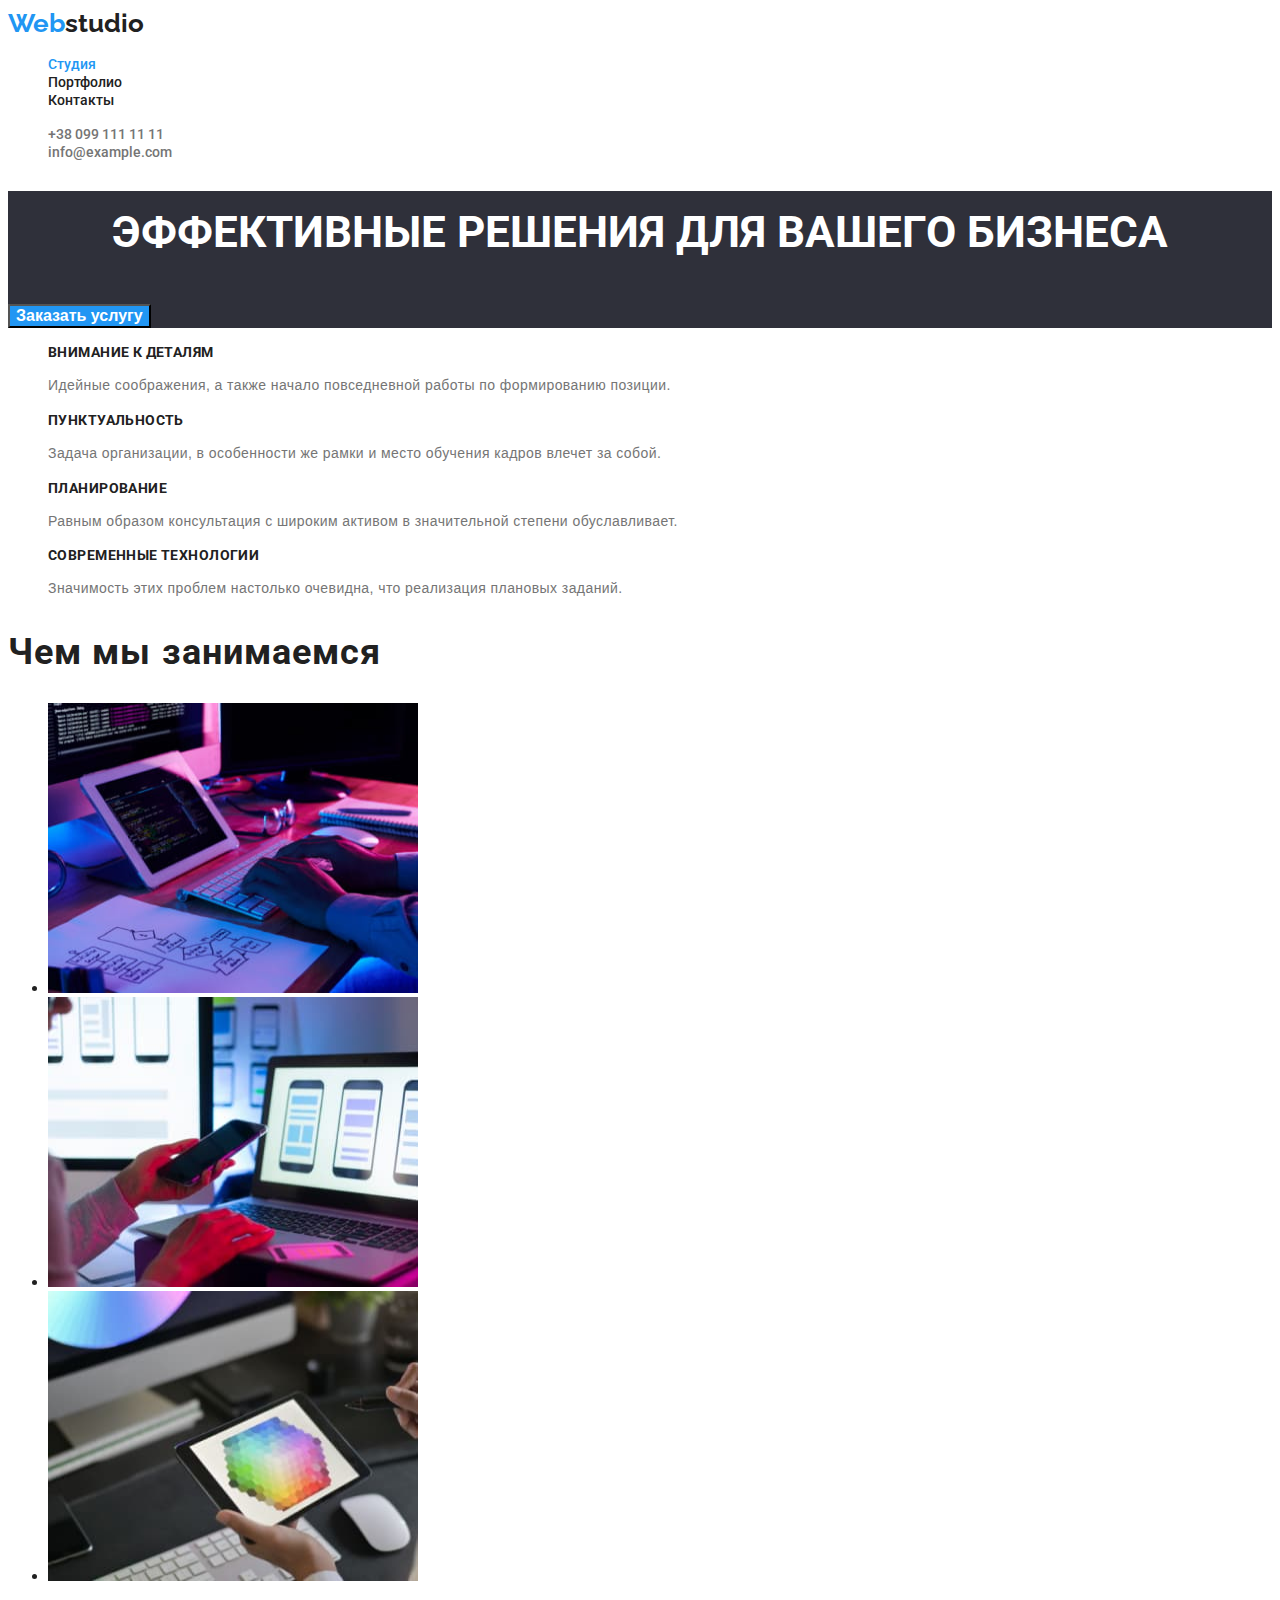
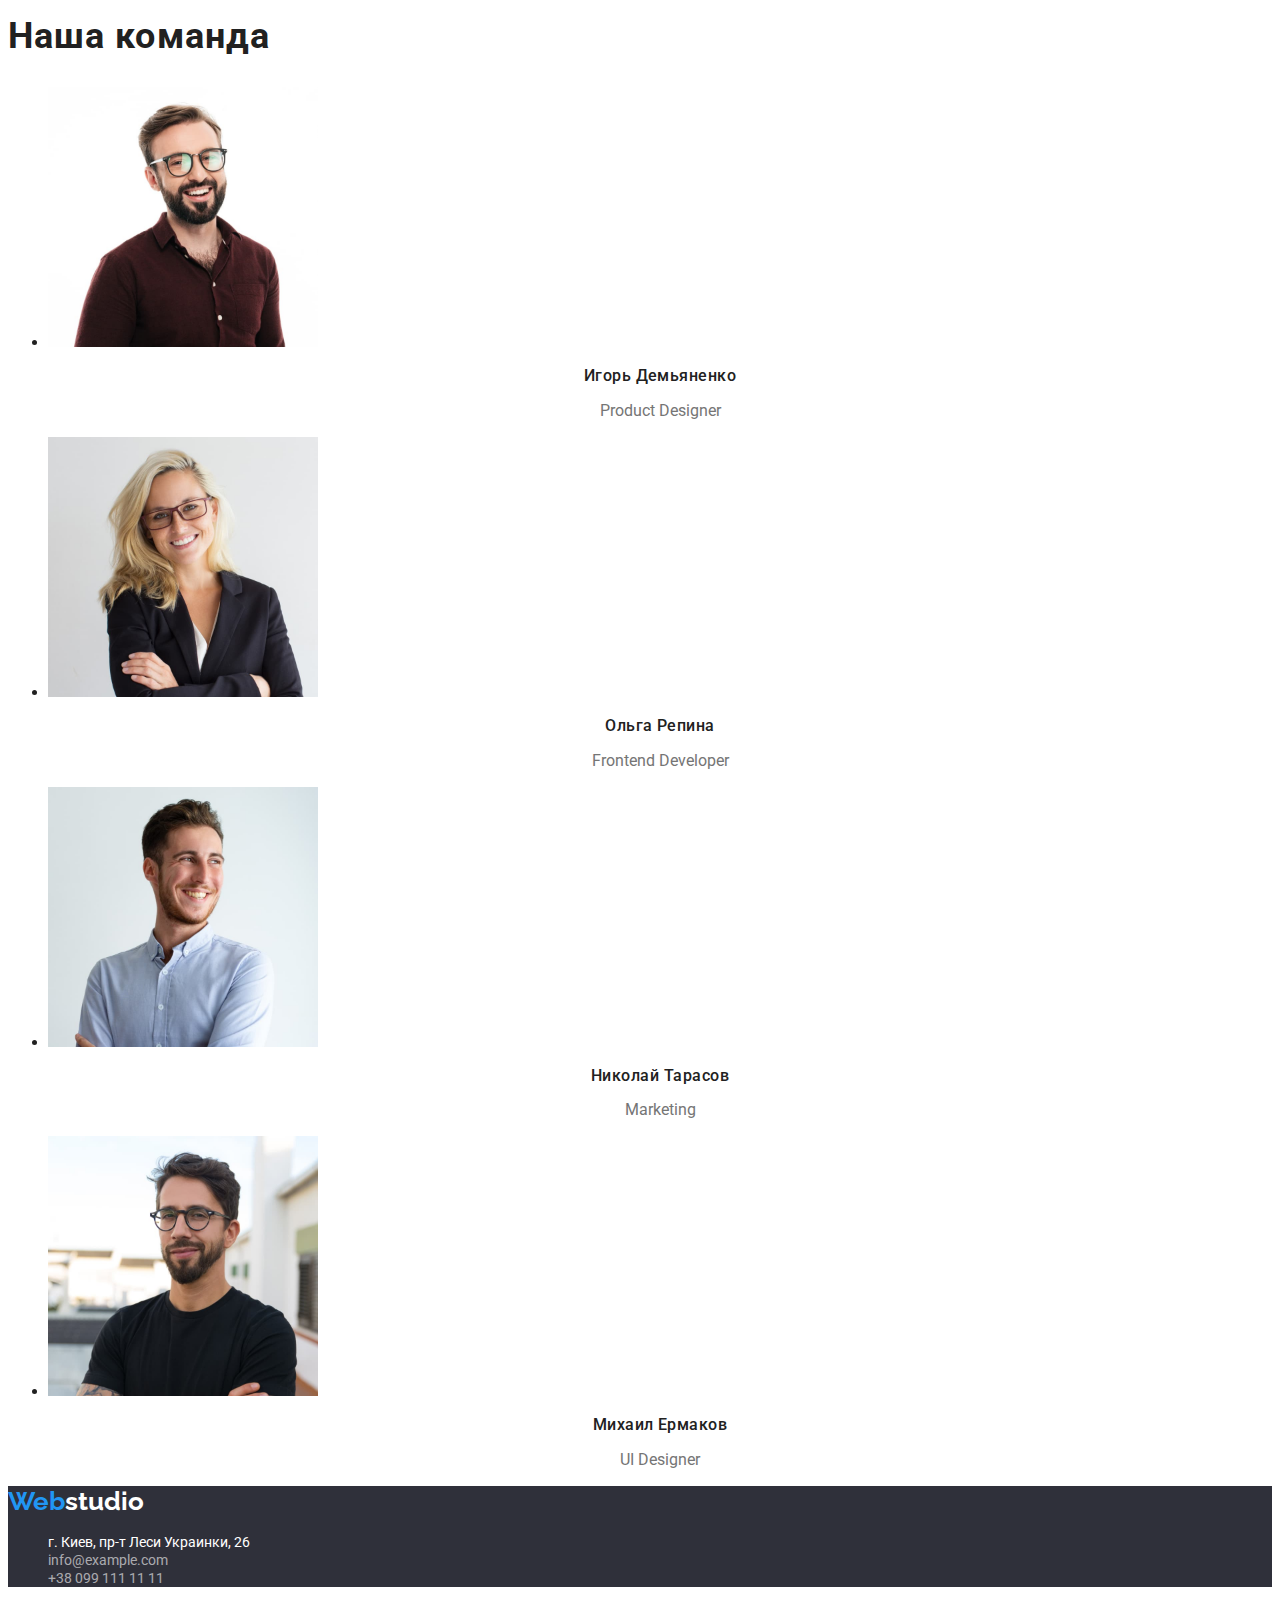
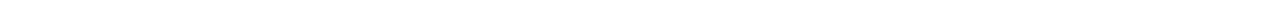
<file: index.html>
<!DOCTYPE html>
<html lang="ru">
<head>
    <meta charset="UTF-8">
    <meta http-equiv="X-UA-Compatible" content="IE=edge">
    <meta name="viewport" content="width=device-width, initial-scale=1.0">
    <title>WebStudio</title>
    <!--Fonts-->
    <link rel="preconnect" href="https://fonts.googleapis.com">
    <link rel="preconnect" href="https://fonts.gstatic.com" crossorigin>
    <link
        href="https://fonts.googleapis.com/css2?family=Oleo+Script:wght@400;700&family=Raleway:wght@700&family=Roboto:wght@400;500;700;900&display=swap"
        rel="stylesheet">
    <link rel="stylesheet" href="./css/styles.css">
</head>
<body>
    <header>
        <!--about-->
            <a class="logo" href="./index.html">Web<span class="logo-text">studio</span></a>
            <nav class="header-nav">
                <ul class="header-list list">
                    <li><a class="header-link current" href="./index.html">Студия</a></li>
                    <li><a class="header-link" href="./portfolio.html">Портфолио</a></li>
                    <li><a class="header-link" href="">Контакты</a></li>
                </ul>
            </nav>
                <ul class="header-list list">
                    <li>
                        <a class="header-list-item" href="tel:+380991111111">+38 099 111 11 11</a>
                    </li>
                    <li>
                        <a class="header-list-item" href="mailto:info@example.com">info@example.com</a>
                    </li>
                </ul>
    </header>
    <main>
<!--Block 1-->
<section class="section-about">
    <h1 class="section-title text-about">Эффективные решения для вашего бизнеса</h1>
    <button class="button-hero" type="button">Заказать услугу</button>
</section>
<!--Block 2-->
<section class="section-descreption">
    <h2 hidden>Наши преимущества</h2>
    <ul class="list">
        <li>
            <h3 class="descreption">Внимание к деталям</h3>
            <p class="text-descreption">Идейные соображения, а также начало повседневной работы по формированию позиции.</p>
        </li>
        <li>
            <h3 class="descreption">Пунктуальность</h3>
            <p class="text-descreption">Задача организации, в особенности же рамки и место обучения кадров влечет за собой.</p>
        </li>
        <li>
            <h3 class="descreption">Планирование</h3>
            <p class="text-descreption">Равным образом консультация с широким активом в значительной степени обуславливает.</p>
        </li>
        <li>
            <h3 class="descreption">Современные технологии</h3>
            <p class="text-descreption">Значимость этих проблем настолько очевидна, что реализация плановых заданий.</p>
        </li>
    </ul>
</section>
<!--Block3-->
<section class="work">
    <h2 class="work-text">Чем мы занимаемся</h2>
    <ul>
        <li>
            <img src="./imiges/block3/bild1.jpg" alt="the person typing" width="370" height="290">
        </li>
        <li>
            <img src="./imiges/block3/bild2.jpg" alt="the person chooses layout" width="370" height="290">
        </li>
        <li>
            <img src="./imiges/block3/bild3.jpg" alt="the person chooses color" width="370" height="290">
        </li>
    </ul>
</section>
<!--Block 4 Team-->
<section class="team">
    <h2 class="team-title">Наша команда</h2>
    <ul>
        <li>
            <img src="./imiges/block4/screen1.jpg" alt="photo of team person" width="270" height="260">
            <h3 class="team-name">Игорь Демьяненко</h3>
            <p class="position" lang="en">Product Designer</p>
        </li>
        <li>
            <img src="./imiges/block4/screen2.jpg" alt="photo of team person" width="270" height="260">
            <h3 class="team-name">Ольга Репина</h3>
            <p class="position" lang="en">Frontend Developer</p>
        </li>
        <li>
            <img src="./imiges/block4/screen3.jpg" alt="photo of team person" width="270" height="260">
            <h3 class="team-name">Николай Тарасов</h3>
            <p class="position" lang="en">Marketing</p>
        </li>
        <li>
            <img src="./imiges/block4/screen4.jpg" alt="photo of team person" width="270" height="260">
            <h3 class="team-name">Михаил Ермаков</h3>
            <p class="position" lang="en">UI Designer</p>
        </li>
    </ul>
</section>
    </main> 
    <!--Block 5 Address-->
<footer class="footer">
    <section>
        <h2 hidden>Контакты</h2>
        <a class="logo" href="./index.html">Web<span class="footer-logo-text">studio</span></a>
        <address>
            <ul class="list">
            <li>
                <a class="list-adress" href="https://goo.gl/maps/WNtPrvYmRMJwgZ4R8" target="_blank" rel="noopener noreferrer">г. Киев, пр-т Леси Украинки, 26</a>
            </li>
            <li>
                <a class="list-mail" href="mailto:info@example.com">info@example.com</a>
            </li>
            <li>
                <a class="list-phone" href="tel:+380991111111">+38 099 111 11 11</a>
            </li>
            </ul>
        </address>
    </section>
</footer>  
</body>
</html>
</file>
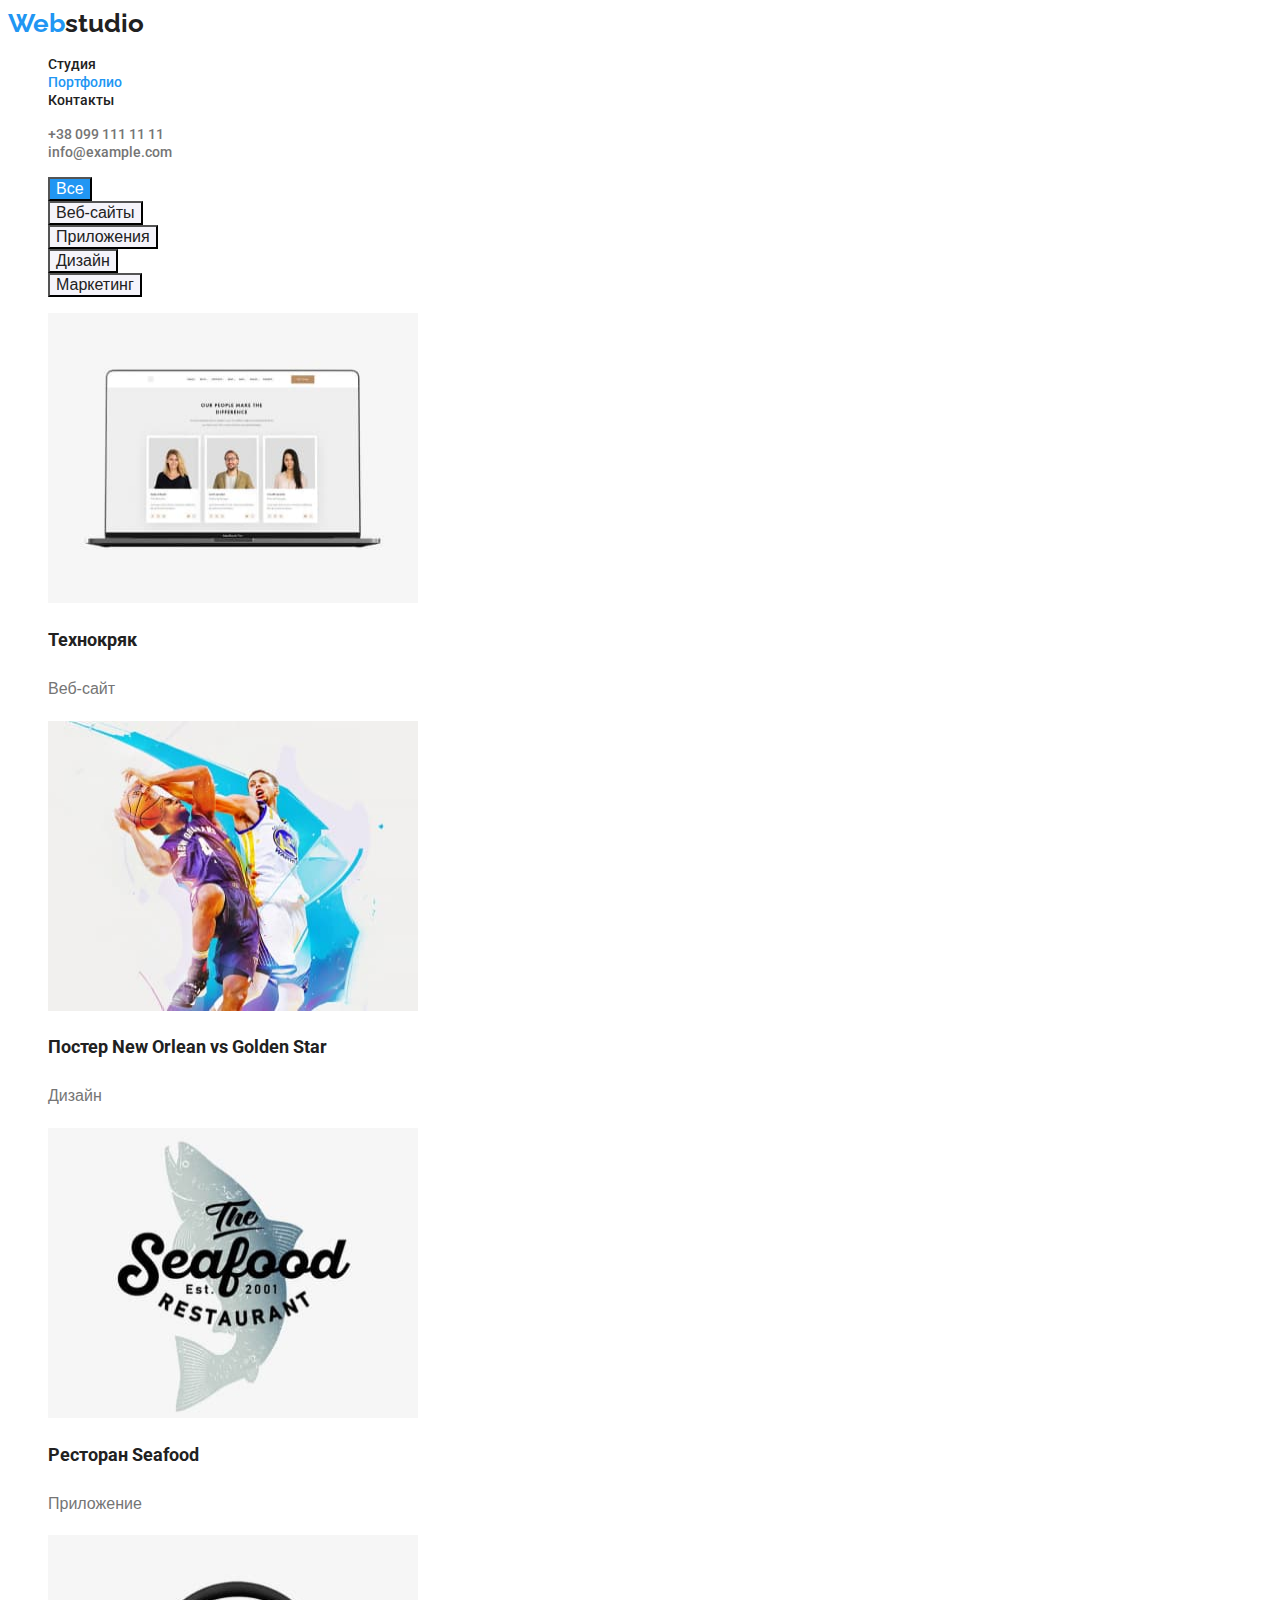
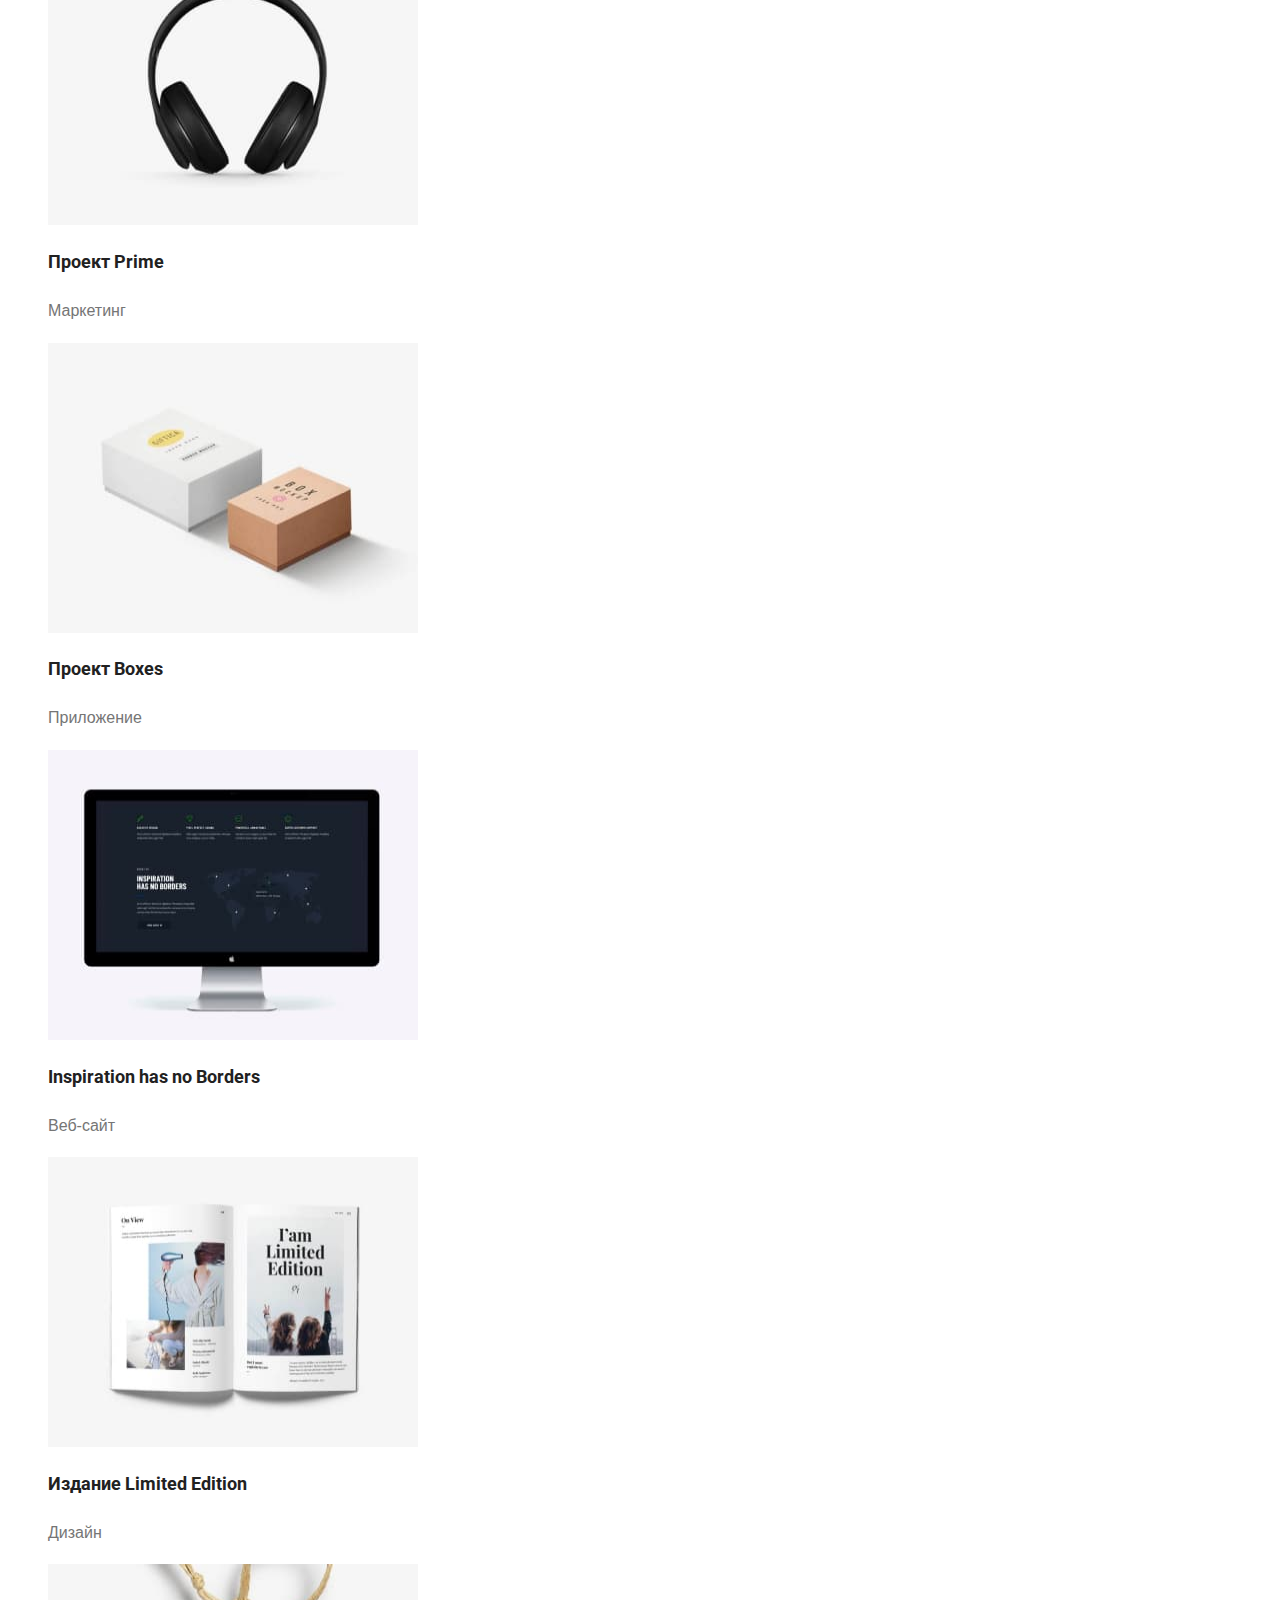
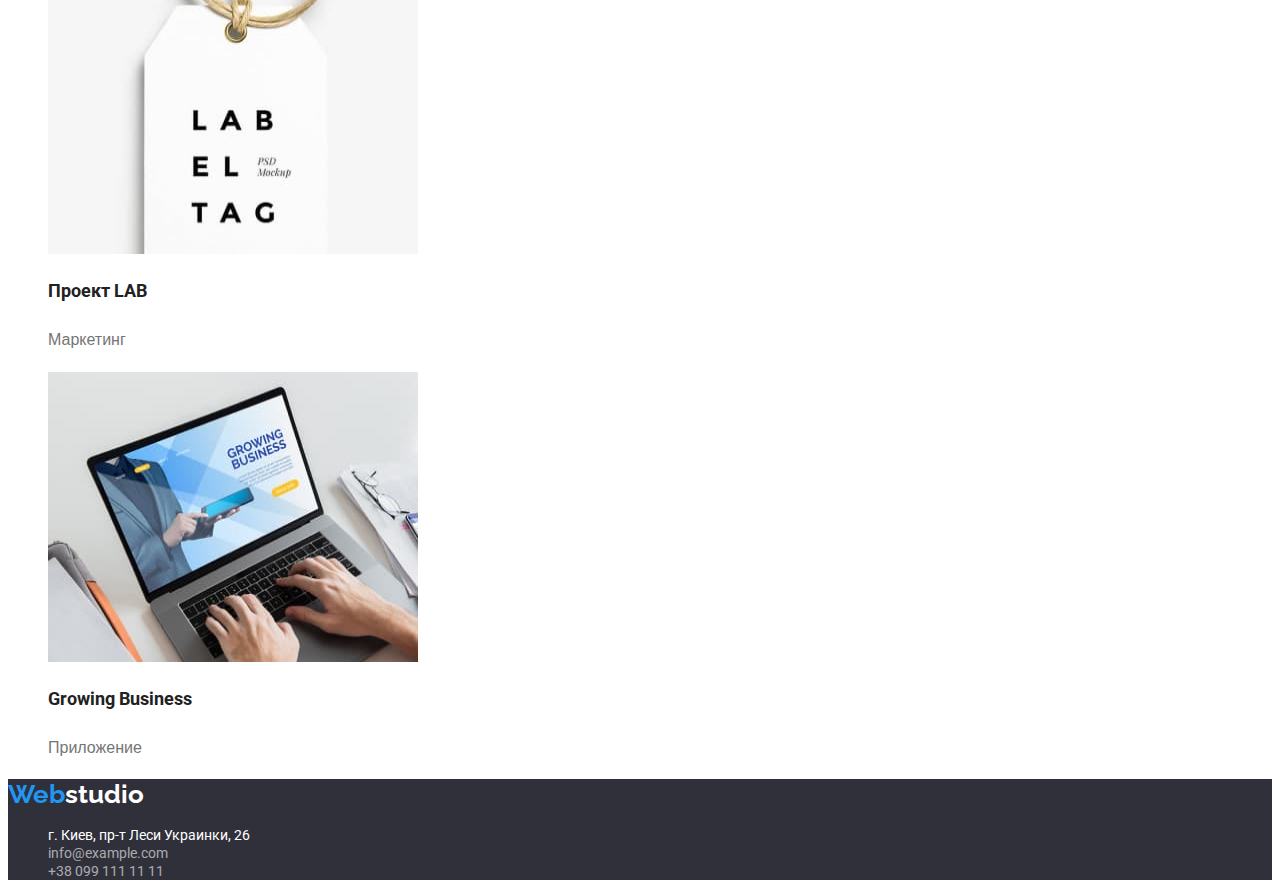
<file: portfolio.html>
<!DOCTYPE html>
<html lang="ru">
<head>
    <meta charset="UTF-8">
    <meta http-equiv="X-UA-Compatible" content="IE=edge">
    <meta name="viewport" content="width=device-width, initial-scale=1.0">
    <title>Portfolio</title>
    <link rel="preconnect" href="https://fonts.googleapis.com">
    <link rel="preconnect" href="https://fonts.gstatic.com" crossorigin>
    <link
        href="https://fonts.googleapis.com/css2?family=Oleo+Script:wght@400;700&family=Raleway:wght@700&family=Roboto:wght@400;500;700;900&display=swap"
        rel="stylesheet">
    <link rel="stylesheet" href="./css/styles.css">
</head>
<body>
    <header>
        <!--about-->
            <a class="logo" href="./index.html">Web<span class="logo-text">studio</span></a>
            <nav class="header-nav">
                <ul class="header-list list">
                    <li><a class="header-link" href="./index.html">Студия</a></li>
                    <li><a class="header-link current" href="./portfolio.html">Портфолио</a></li>
                    <li><a class="header-link" href="">Контакты</a></li>
                </ul>
            </nav>
            <ul class="header-list list">
                <li>
                    <a class="header-list-item" href="tel:+380991111111">+38 099 111 11 11</a>
                </li>
                <li>
                    <a class="header-list-item" href="mailto:info@example.com">info@example.com</a>
                </li>
            </ul>
    </header>
    <main>
        <!--Block 1 Button-->
        <section class="portfolio">
            <h1 hidden>Наши работы</h1>
            <ul class="filter list">
                <li>
                    <button class="button-nav" type="button">Все</button>
                </li>
                <li>
                    <button class="btn" type="button">Веб-сайты</button>
                <li>
                    <button class="btn" type="button">Приложения</button>
                </li>
                <li>
                    <button class="btn" type="button">Дизайн</button>
                </li>
                <li>
                    <button class="btn" type="button">Маркетинг</button>
                </li>
               <!--Block 2 Portfolio-->
            </ul>
            <ul class="link list">
                <li>
                    <a href="">
                        <img src="./imiges/block-portfolio/blockportfolio1.jpg" alt="employee image" width="370" height="290">
                        <h2 class="direction">Технокряк</h2>
                        <p class="description">Веб-сайт</p>
                    </a>
                <li>
                    <a href="">
                        <img src="./imiges/block-portfolio/blockportfolio4.jpg" alt="play baskedball" width="370" height="290">
                        <h2 class="direction">Постер<span lang="en"> New Orlean vs Golden Star</span></h2>
                        <p class="description">Дизайн</p>
                    </a>
                </li>
                <li>
                    <a href="">
                        <img src="./imiges/block-portfolio/blockportfolio5.jpg" alt="seafood restaurant" width="370" height="290">
                        <h2 class="direction">Ресторан<span lang="en"> Seafood</span></h2>
                        <p class="description">Приложение</p>
                    </a>
                </li>
                <li>
                    <a href="">
                        <img src="./imiges/block-portfolio/blockportfolio2.jpg" alt="headphone image" width="370" height="290">
                        <h2 class="direction">Проект<span lang="en"> Prime</span></h2>
                        <p class="description">Маркетинг</p>
                    </a>
                </li>
                <li>
                    <a href="">
                        <img src="./imiges/block-portfolio/blockportfolio6.jpg" alt="boxes image" width="370" height="290">
                        <h2 class="direction" >Проект<span lang="en"> Boxes</span></h2>
                        <p class="description">Приложение</p>
                    </a>
                </li>
                <li>
                    <a href="">
                        <img src="./imiges/block-portfolio/blockportfolio7.jpg" alt="monitor image" width="370" height="290">
                        <h2 class="direction" lang="en">Inspiration has no Borders</h2>
                        <p class="description">Веб-сайт</p>
                    </a>
                </li>
                <li>
                    <a href="">
                        <img src="./imiges/block-portfolio/blockportfolio3.jpg" alt="magasine image" width="370" height="290">
                        <h2 class="direction">Издание<span lang="en"> Limited Edition</span></h2>
                        <p class="description">Дизайн</p>
                    </a>
                </li>
                <li>
                    <a href="">
                        <img src="./imiges/block-portfolio/blockportfolio8.jpg" alt="project name" width="370" height="290">
                        <h2 class="direction">Проект<span lang="en"> LAB</span></h2>
                        <p class="description">Маркетинг</p>
                    </a>
                </li>
                <li>
                    <a href="">
                        <img src="./imiges/block-portfolio/blockportfolio9.jpg" alt="typing on notebook" width="370" height="290">
                        <h2 class="direction" lang="en">Growing Business</h2>
                        <p class="description">Приложение</p>
                    </a>
                </li>
            </ul>
        </section>
    </main>
    <footer class="footer">
        <section>
            <h2 hidden>Контакты</h2>
            <a class="logo" href="./index.html">Web<span class="footer-logo-text">studio</span></a>
            <address>
                <ul class="list">
                    <li>
                        <a class="list-adress" href="https://goo.gl/maps/WNtPrvYmRMJwgZ4R8" target="_blank"
                            rel="noopener noreferrer">г. Киев, пр-т Леси Украинки, 26</a>
                    </li>
                    <li>
                        <a class="list-mail" href="mailto:info@example.com">info@example.com</a>
                    </li>
                    <li>
                        <a class="list-phone" href="tel:+380991111111">+38 099 111 11 11</a>
                    </li>
                </ul>
            </address>
        </section>
    </footer>

</body>
</html>
</file>
<file: css/styles.css>
:root {
 --primary-text-color: #757575;
 --title-text-color: #212121;
 --accent-color: #2196F3;
 --bg-color: #FFFFFF;
 --secondary-bg-color: #2F303A; 
 --third-bg-color: #F5F4FA;
 --primary-color: #188CE8;
}

body {
    font-family: "Roboto Regular", sans-serif;
    background-color: var(--bg-color);
    font-style: normal;
    color: var(--title-text-color)
}

.list {
    list-style: none;
}

/* Button */

.button-hero {
    color: var(--bg-color);
    background-color: var(--accent-color);
    font-weight: 700;
    font-size: 16px;

}

.button-hero:hover,
.button-hero:focus {
    color: var(--bg-color);
    background-color: var(--primary-color);
}

.button-nav {
    font-family: inherit;
    color: var(--bg-color);
    background-color: var(--accent-color);
    font-weight: 500;
    font-size: 16px;
}

.button-nav:hover,
.button-nav:focus {
    color: var(--bg-color);
}

.btn {
    font-family: inherit;
    color: var(--title-text-color);
    background-color: var(--third-bg-color);
    font-weight: 500;
    font-size: 16px;
}

.btn:hover,
.btn:focus {
    color: var(--bg-color);
    background-color: var(--accent-color);
}

.section-title {
    color: var(--title-text-color);    
}

a {
    text-decoration: none;
}

/* WebStudio */
.logo {
    font-family: 'Raleway', sans-serif;
    font-weight: 700;
    font-size: 26px;
    line-height: 1.2;
    color: var(--accent-color);
}

.logo-text{
    color: var(--title-text-color)

}

/* Section about */

.section-about {
    background-color: var(--secondary-bg-color);
}

.text-about {
    font-family: 'Roboto';
    font-weight: 700;
    font-size: 44px;
    line-height: 1.9;
    text-align: center;
    text-transform: uppercase;
    color: var(--bg-color);
}

.descreption{
    font-family: 'Roboto';
    font-weight: 700;
    font-size: 14px;
    line-height: 1.15;
    letter-spacing: 0.03em;
    text-transform: uppercase;
    color: var(--title-text-color);
}

.text-descreption {
    font-size: 14px;
    line-height: 1.7;
    letter-spacing: 0.03em;
    color: var(--primary-text-color);
}

.work-text {
    font-family: 'Roboto';
    font-weight: 700;
    font-size: 36px;
    line-height: 1.17;
    letter-spacing: 0.03em;
    color: var(--title-text-color);
}

.footer-logo-text {
    font-weight: 700;
    font-size: 26px;
    line-height: 1.2;
    color: var(--bg-color);
}

/* Header-link*/
.header-link {
    font-family: 'Roboto', sans-serif;
    font-weight: 500;
    font-size: 14px;
    line-height: 1.14;
    color: var(--title-text-color)
}

.header-link:hover,
.header-link:focus {
    color: var(--accent-color)
}
/* Header-list */
.header-list-item{
    font-family: 'Roboto', sans-serif;
    font-weight: 500;
    font-size: 14px;
    line-height: 1.14;
    color: var(--primary-text-color)
}

.header-list-item:hover,
.header-list-item:focus {
    color: var(--accent-color)
}

.header-link.current {
    color: var(--accent-color)
}

.team-title{
    font-family: 'Roboto';
    font-weight: 700;
    font-size: 36px;
    line-height: 1.17;
    letter-spacing: 0.03em;
    color: var(--title-text-color);
}
.team-name{
    font-family: 'Roboto';
    font-style: normal;
    font-weight: 500;
    font-size: 16px;
    line-height: 1.18;
    text-align: center;
    letter-spacing: 0.03em;
    color: var(--title-text-color);
}
.position{
    font-family: 'Roboto';
    font-style: normal;
    font-weight: 400;
    font-size: 16px;
    line-height: 1.18;
    text-align: center;
    color: var(--primary-text-color);
}

/* Footer */

.footer {
    background-color: var(--secondary-bg-color);
}

.list-adress{
    font-family: 'Roboto';
    font-style: normal;
    font-weight: 400;
    font-size: 14px;
    line-height: 1.15;
    color: var(--bg-color);
}

.list-phone {
    font-family: 'Roboto';
    font-style: normal;
    font-weight: 400;
    font-size: 14px;
    line-height: 1.15;
    color: rgba(255, 255, 255, 0.6);
}

.list-mail {
    font-family: 'Roboto';
        font-style: normal;
        font-weight: 400;
        font-size: 14px;
        line-height: 1.15;
        color: rgba(255, 255, 255, 0.6);
}
 
/* Portfolio */

.direction {
    font-family: 'Roboto';
    font-weight: 700;
    font-size: 18px;
    line-height: 2;
    color: var(--title-text-color);
}

.description {
    font-size: 16px;
    line-height: 1.9;
    color: var(--primary-text-color);
}
</file>
